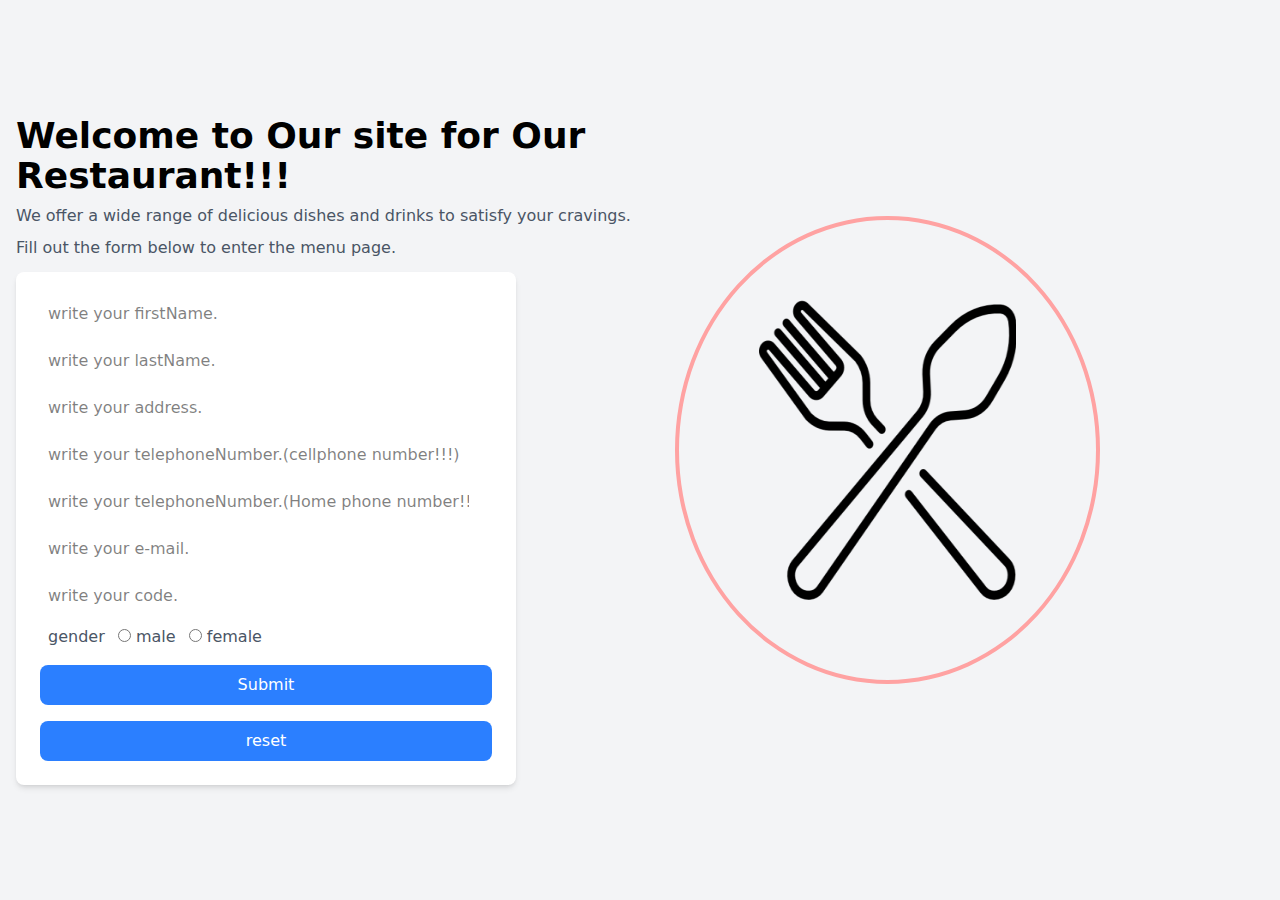
<file: index.html>
<!DOCTYPE html>
<html lang="en">
<head>
  <meta charset="UTF-8">
  <meta name="viewport" content="width=device-width, initial-scale=1.0">
  <link rel="shortcut icon" href="./assets/favicon-BlKEtWO9.png" type="image/x-icon">
  <title>restaurant</title>
  <link rel="stylesheet" crossorigin href="./assets/tailwind-a1OHPi2k.css">
</head>
<body class="lg:overflow-hidden">
  <div class="bg-gray-100 lg:flex-row lg:flex items-center h-[100vh]">
    <div class="container mx-auto px-4 py-8">
      <h1 class="text-4xl font-bold mb-2">Welcome to Our site for Our Restaurant!!!</h1>
      <p class="text-gray-600">We offer a wide range of delicious dishes and drinks to satisfy your cravings.</p>
      <h3 class="mb-3 mt-2 text-gray-600">Fill out the form below to enter the menu page.</h3>
      <div class="gap-8">
        <div class="lg:w-[500px] bg-white rounded-lg shadow-md p-6">
          <form action="./sumbit.html" method="get" class="flex flex-col gap-3">
          <input type="text" class="w-full p-2 h-full" placeholder="write your firstName." min="0" maxlength="8">
          <input type="text" class="w-full p-2 h-full" placeholder="write your lastName." min="0" maxlength="9">
          <input type="text" class="w-full p-2 h-full" placeholder="write your address." min="0" maxlength="30">
          <input type="number" class="w-full p-2 h-full" placeholder="write your telephoneNumber.(cellphone number!!!)" min="999999999" max="99999999999">
          <input type="number" class="w-full p-2 h-full" placeholder="write your telephoneNumber.(Home phone number!!!)" min="999999999" max="99999999999">
          <input type="email" class="w-full p-2 h-full" placeholder="write your e-mail." min="0">
          <input type="number" class="w-full p-2 h-full" placeholder="write your code." min="0"  min="2" max="9999" step="2">
          <p class="text-gray-600 ml-2 cursor-pointer">gender
            <input type="radio" name="gender" value="male" class="ml-2 cursor-pointer"> male
            <input type="radio" name="gender" value="female" class="ml-2 cursor-pointer"> female
          </p>
          <input type="submit" value="Submit" class="bg-blue-500 cursor-pointer text-white p-2 mt-1 rounded-lg hover:bg-blue-600">
          <input type="reset" value="reset" class="bg-blue-500 cursor-pointer text-white p-2 mt-1 rounded-lg hover:bg-blue-600">

        </form>
      </div>
    </div>
  </div>
  <div class="mr-45 rounded-[50%] border-4 border-red-300 p-20 min-[0]:hidden sm:hidden lg:block"><img src="./assets/mountaineering-knife-spoon-and-fork-D_GNfpqY.png" alt="restaurant" class=" w-[500px] h-[300px] "></div>
</div>
</body>
</html>
</file>
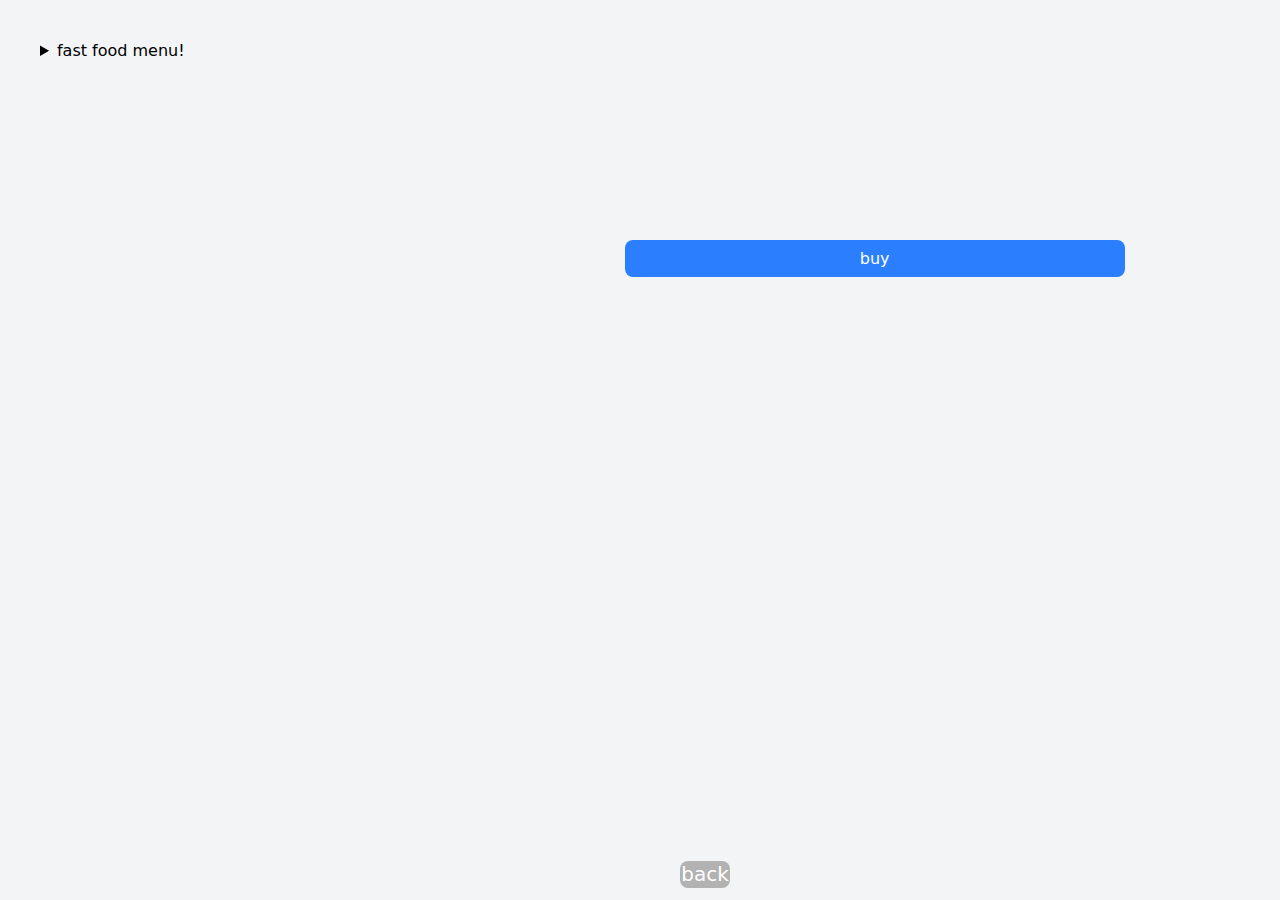
<file: fastfood.html>
<!DOCTYPE html>
<html lang="en">
    <head>
        <meta charset="UTF-8">
        <meta name="viewport" content="width=device-width, initial-scale=1.0">

        <link rel="shortcut icon" href="./assets/favicon-BlKEtWO9.png" type="image/x-icon">
        <title>restaurant-fastfood</title>
      <link rel="stylesheet" crossorigin href="./assets/tailwind-a1OHPi2k.css">
    </head>
<body class="bg-[#F3F4F6]">
    <div class="flex gap-100 text-nowrap lg:text-[16px] min-[0]:text-2xl">
    <div class="cursor-pointer font-sans px-10 py-10 flex flex-col gap-10">
        <details>
            <summary>fast food menu!</summary>
            <details name="fastfood" id="fastfood">
            <summary>pizza</summary>
 <summary>Neapolitan </summary><input type="checkbox" name="" id="">
<summary>New York Style</summary><input type="checkbox" name="" id="">
<summary>Chicago Deep Dish</summary><input type="checkbox" name="" id="">
<summary>Sicilian Style</summary><input type="checkbox" name="" id="">
<summary>Thin Crust</summary><input type="checkbox" name="" id="">
<summary>Margherita</summary><input type="checkbox" name="" id="">
<summary>Pepperoni</summary><input type="checkbox" name="" id="">
<summary>Veggie</summary><input type="checkbox" name="" id="">
<summary>Four Cheese</summary><input type="checkbox" name="" id="">
        </details>
        <details name="fastfood" id="fastfood">
            <summary>hamburger</summary>
            <summary>Classic Burger</summary><input type="checkbox" name="" id="">
            <summary>Cheeseburger</summary><input type="checkbox" name="" id="">
            <summary>Veggie Burger</summary><input type="checkbox" name="" id="">
            <summary>Fish Burger</summary><input type="checkbox" name="" id="">
            <summary>Double Burger</summary><input type="checkbox" name="" id="">
            <summary>Spicy Burger</summary><input type="checkbox" name="" id="">
            <summary>Special Burger</summary><input type="checkbox" name="" id="">
        </details>
        <details name="fastfood" id="fastfood">
            <summary>sandwich</summary>
            <summary>Meat Sandwich</summary><input type="checkbox" name="" id="">
            <summary>Cheese Sandwich</summary><input type="checkbox" name="" id="">
            <summary>Vegetable Sandwich</summary><input type="checkbox" name="" id="">
            <summary>Fish and Seafood Sandwich</summary><input type="checkbox" name="" id="">
            <summary>Creative and Modern Sandwiches</summary><input type="checkbox" name="" id="">
        </details>
        <details name="fastfood" id="fastfood">
            <summary>Fast food salads</summary>
            <summary>Caesar Salad</summary><input type="checkbox" name="" id="">
            <summary>Greek Salad</summary><input type="checkbox" name="" id="">
            <summary>Southern Chicken Salad</summary><input type="checkbox" name="" id="">
            <summary>Asian Salad</summary><input type="checkbox" name="" id="">
            <summary>Fresh Vegetable Salad</summary><input type="checkbox" name="" id="">
            <summary>Pasta Salad</summary><input type="checkbox" name="" id="">
        </details>
        <details name="fastfood" id="fastfood">
            <summary>Fast food appetizers</summary>
            <summary>French Fries</summary><input type="checkbox" name="" id="">
            <summary>Onion Rings</summary><input type="checkbox" name="" id="">
            <summary>Chicken Nuggets</summary><input type="checkbox" name="" id="">
            <summary>Collapse Salad</summary><input type="checkbox" name="" id="">
            <summary>Cheese Steak</summary><input type="checkbox" name="" id="">
            <summary>Garlic Bread</summary><input type="checkbox" name="" id="">
            <summary>Crisps</summary><input type="checkbox" name="" id="">
        </details>
    </div>
    <div class="lg:block hidden">
    <form action="https://sep.shaparak.ir/OnlinePG/SendToken?token=c855c6aea0634d94ae99cf0b6edf6313">
        <input type="submit" value="buy" class="w-[500px] cursor-pointer bg-blue-500 text-white lg:block p-2 mt-60 rounded-lg hover:bg-blue-600">
    </form>
</div>
</div>
<a href="./sumbit.html" class="p-2 lg:p-0 lg:w-[50px] text-center block cursor-pointer bg-[#b2b2b2] text-white  rounded-lg lg:text-[20px] min-[0]:text-2xl hover:bg-blue-600 absolute lg:bottom-3 hover:w[100px] transition-all lg:left-170">back</a>
<a href="https://sep.shaparak.ir/OnlinePG/SendToken?token=c855c6aea0634d94ae99cf0b6edf6313" class="p-2 text-2xl text-center block cursor-pointer bg-[#bd2f2f] text-white min-[0]:mt-15 rounded-lg hover:bg-blue-600 absolute lg:bottom-3 hover:w[100px] transition-all lg:left-170 lg:hidden">buy</a>
</body>
</html>
</file>
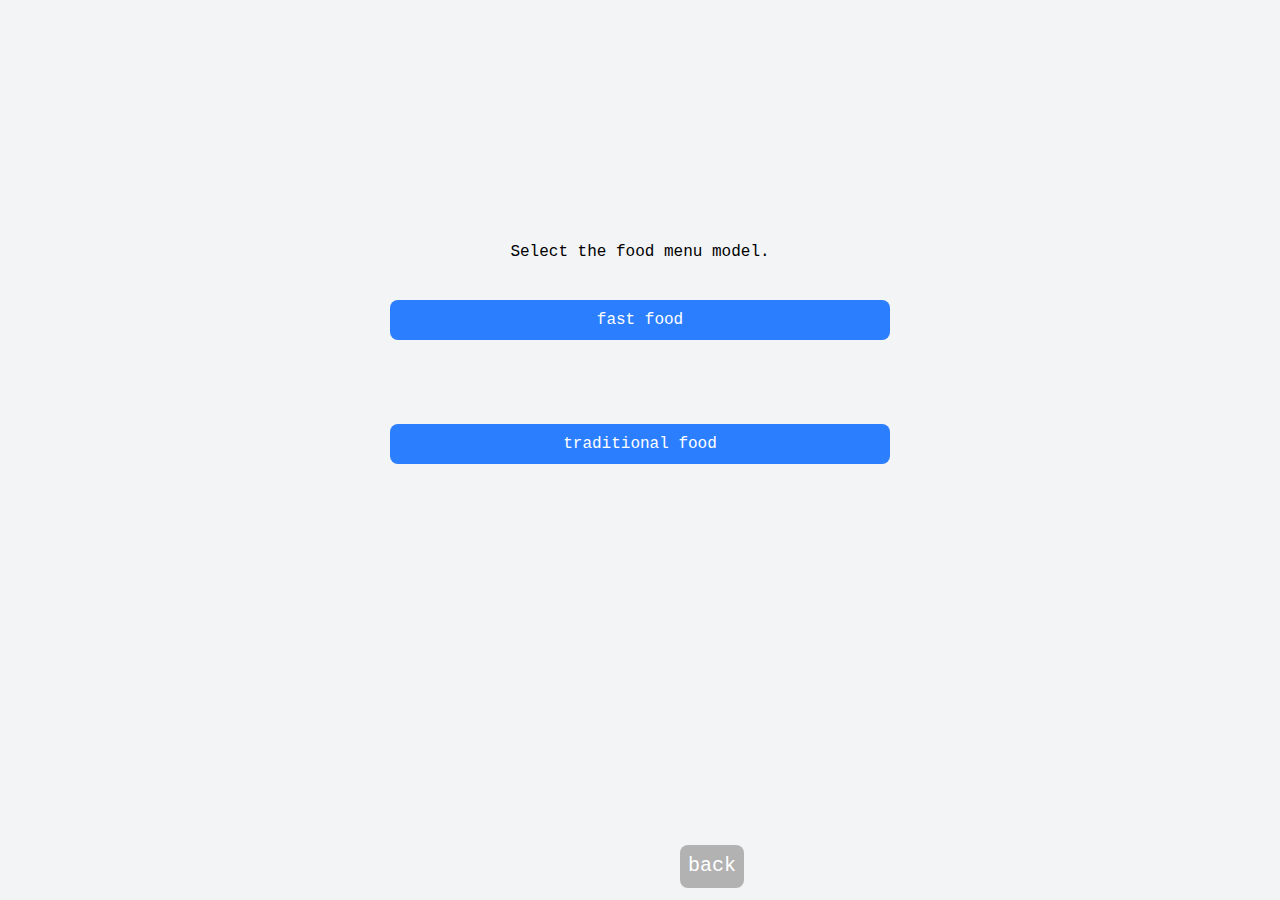
<file: sumbit.html>
<!DOCTYPE html>
<html lang="en">
<head>
    <meta charset="UTF-8">
    <meta name="viewport" content="width=device-width, initial-scale=1.0">

    <link rel="shortcut icon" href="./assets/favicon-BlKEtWO9.png" type="image/x-icon">
    <title>restaurant</title>
  <link rel="stylesheet" crossorigin href="./assets/tailwind-a1OHPi2k.css">
</head>
<body class="bg-[#F3F4F6] font-mono">
    <div class="">
        <div class="w-full px-12 flex gap-8 flex-col lg:mt-60 min-[0]:mt-10 items-center justify-center">
        <div class="">
            <p>Select the food menu model.</p>
        </div>
        <div class="flex lg:gap-20 min-[0]:flex-col items-center justify-center">
    <form action="./fastfood.html">
        <input type="submit" value="fast food" class="lg:w-[500px] cursor-pointer bg-blue-500 text-white p-2 mt-1 rounded-lg hover:bg-blue-600">
    </form>
    <form action="./traditionalfood.html">
        <input type="submit" value="traditional food" class="lg:w-[500px] cursor-pointer bg-blue-500 text-white p-2 mt-1 rounded-lg hover:bg-blue-600">
    </form>
</div>
</div>
</div>
<a href="./index.html" class="text-center p-2 block cursor-pointer bg-[#b2b2b2] text-white  rounded-lg hover:bg-blue-600 min-[0]:text-2xl lg:text-[20px] hover:[100px] transition-all absolute lg:bottom-3 lg:left-170">back</a>
</body>
</html>
</file>
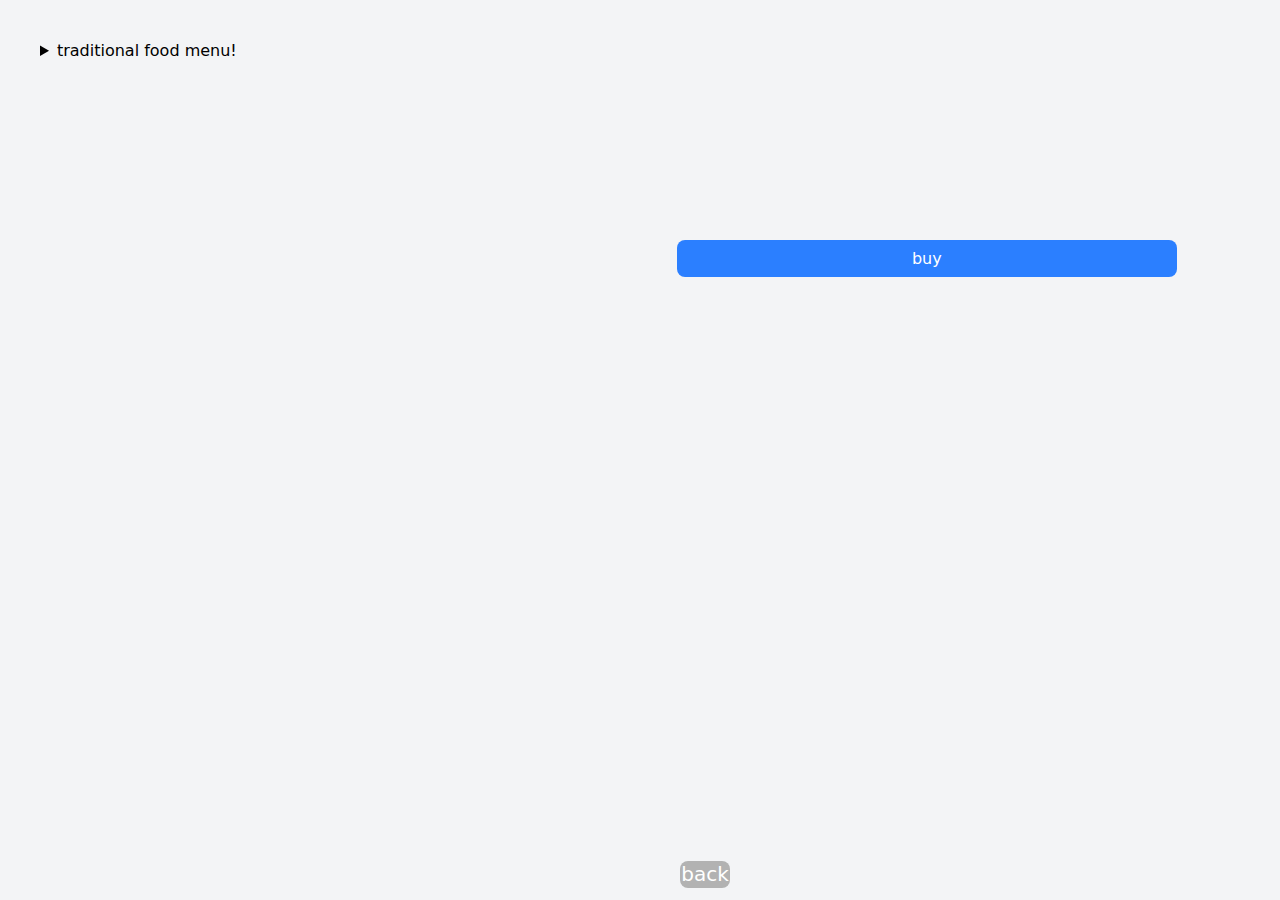
<file: traditionalfood.html>
<!DOCTYPE html>
<html lang="en">
    <head>
        <meta charset="UTF-8">
        <meta name="viewport" content="width=device-width, initial-scale=1.0">

        <link rel="shortcut icon" href="./assets/favicon-BlKEtWO9.png" type="image/x-icon">
        <title>restaurant-traditionalfood</title>
      <link rel="stylesheet" crossorigin href="./assets/tailwind-a1OHPi2k.css">
    </head>
<body class="bg-[#F3F4F6]">
    <div class="flex gap-100  lg:text-[16px] min-[0]:text-2xl">
        <div class="cursor-pointer font-sans px-10 py-10 flex flex-col gap-10">
            <details>
                <summary>traditional food menu!</summary>
                <details name="traditionalfood">
                <summary>ash</summary>
<summary>Azerbaijani Doogh Soup (and Lori Doogh Soup)</summary><input type="checkbox" name="" id="">
<summary>Azerbaijani Doogh Soup</summary><input type="checkbox" name="" id="">
<summary>Azerbaijani Doogh</summary><input type="checkbox" name="" id="">
<summary>Azerbaijani Soup</summary><input type="checkbox" name="" id="">
<summary>Azerbaijani </summary><input type="checkbox" name="" id="">
            </details>
            <details name="traditionalfood">
                <summary>Broth</summary>
                <summary>Goat broth</summary><input type="checkbox" name="" id="">
                <summary>Qanbid broth</summary><input type="checkbox" name="" id="">
                <summary>Bozqorme broth</summary><input type="checkbox" name="" id="">
            </details>
            <details name="traditionalfood">
                <summary>tears</summary>
                <summary>Ashkaneh with yogurt</summary><input type="checkbox" name="" id="">
                <summary>Tomato</summary><input type="checkbox" name="" id="">
                <summary>Barberry</summary><input type="checkbox" name="" id="">
                <summary>Boil kale</summary><input type="checkbox" name="" id="">
            </details>
            <details name="traditionalfood">
                <summary>barbecue(kebab)</summary>
                <summary>Barg</summary><input type="checkbox" name="" id="">
                <summary>Bakhtiari</summary><input type="checkbox" name="" id="">
                <summary>Sultani</summary><input type="checkbox" name="" id="">
                <summary>Chenjeh</summary><input type="checkbox" name="" id="">
                <summary>Kavkaz</summary><input type="checkbox" name="" id="">
                <summary>Shishlik </summary><input type="checkbox" name="" id="">
                <summary>Chicken</summary><input type="checkbox" name="" id="">
                <summary>Pan-fried</summary><input type="checkbox" name="" id="">
                <summary>Fillet Kebabs</summary><input type="checkbox" name="" id="">
                <summary>Salmon</summary><input type="checkbox" name="" id="">
                <summary>joojekabab</summary><input type="checkbox" name="" id="">
            </details>
            <details name="traditionalfood">
                <summary>Meatballs</summary>
                <summary>Tabrizi</summary><input type="checkbox" name="" id="">
                <summary>Shirazi</summary><input type="checkbox" name="" id="">
                <summary>Arabic Kope</summary><input type="checkbox" name="" id="">
                <summary>Kangani Hashishneh </summary><input type="checkbox" name="" id="">
                <summary>Shahrekordi Bulgur</summary><input type="checkbox" name="" id="">
                <summary>Rice</summary><input type="checkbox" name="" id="">
                <summary>Fish</summary><input type="checkbox" name="" id="">
            </details>
        </div>
        <div class="lg:block hidden">
            <form action="https://sep.shaparak.ir/OnlinePG/SendToken?token=c855c6aea0634d94ae99cf0b6edf6313">
                <input type="submit" value="buy" class="w-[500px] cursor-pointer bg-blue-500 text-white lg:block p-2 mt-60 rounded-lg hover:bg-blue-600">
            </form>
        </div>
        </div>
        <a href="./sumbit.html" class="p-2 lg:p-0 lg:w-[50px] text-center block cursor-pointer bg-[#b2b2b2] text-white  rounded-lg lg:text-[20px] text-2xl hover:bg-blue-600 absolute lg:bottom-3 hover:w[100px] transition-all lg:left-170">back</a>
        <a href="https://sep.shaparak.ir/OnlinePG/SendToken?token=c855c6aea0634d94ae99cf0b6edf6313" class="p-2 text-2xl text-center block cursor-pointer bg-[#bd2f2f] text-white min-[0]:mt-15 rounded-lg hover:bg-blue-600 absolute lg:bottom-3 hover:w[100px] transition-all lg:left-170 lg:hidden">buy</a>
</body>
</html>
</file>
